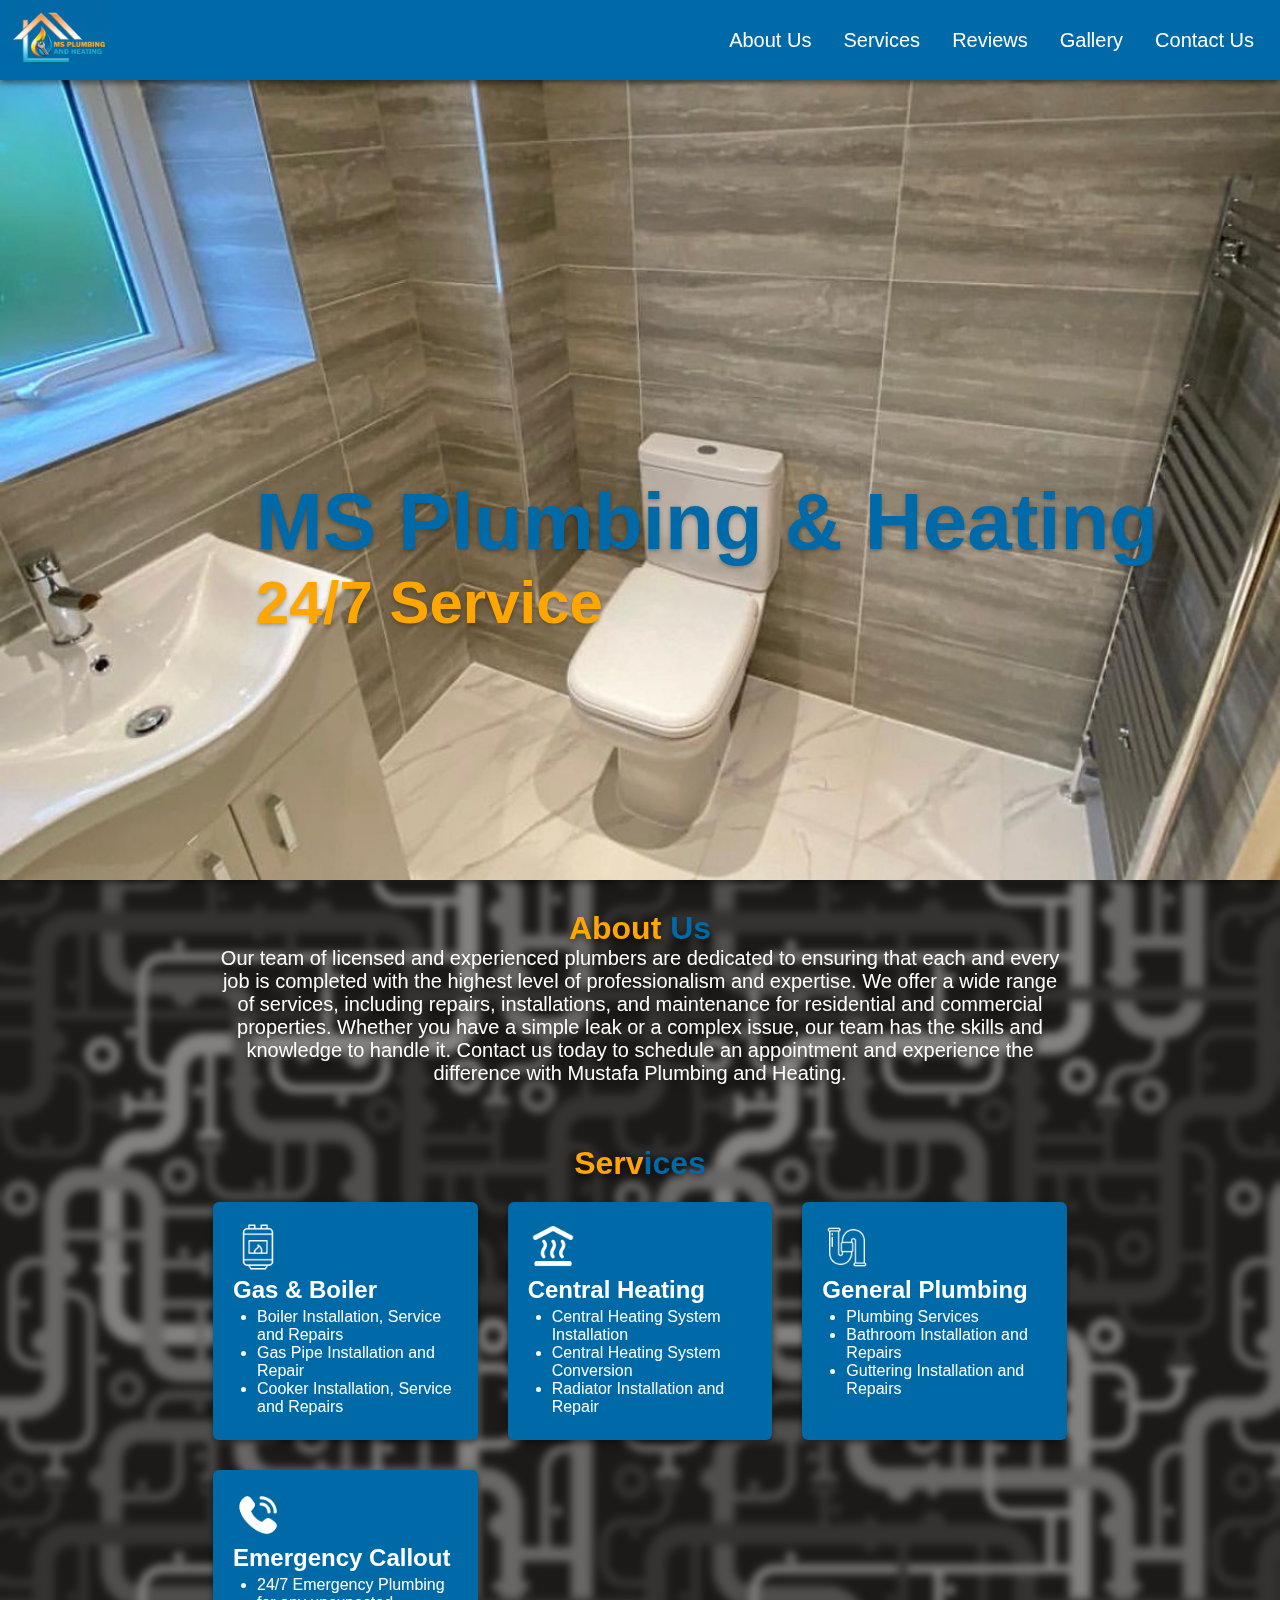
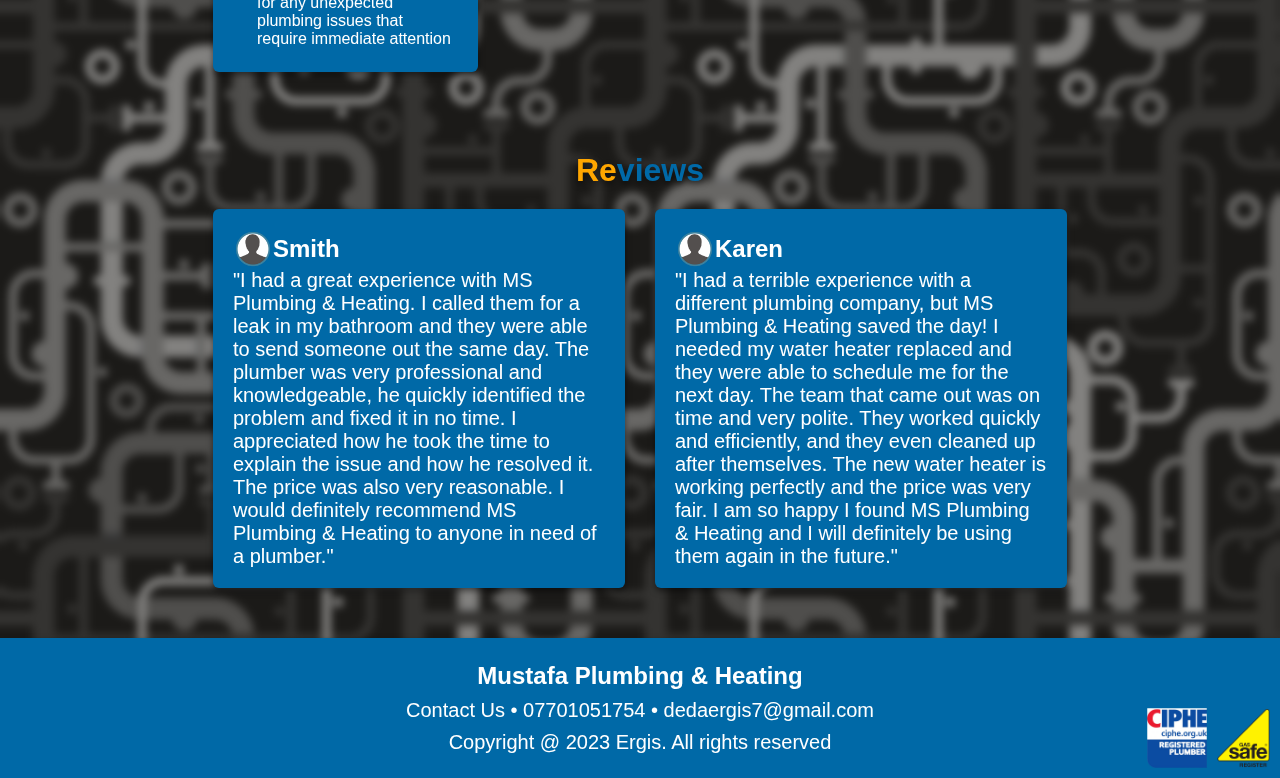
<file: Homepage/index.html>
<!DOCTYPE html>
<html>

<head>
    <title>Mustafa Plumbing & Heating</title>
    <link rel="stylesheet" href="../Assets/style.css">
    <link rel="stylesheet" href="Homepage.css">
</head>

<body>
    <!-- In "./Assets/style.css" -->
    <!-- Nav bar "display" is set to "flex" to display content in a horizontal line -->
    <!-- The "justify-content" property is set to "space-between" to push the logo to the left and buttons to the right -->
    <nav>
        <a href="#"><img src="../Assets/Logo.png" height="100px" alt="Logo"></a>
        <!-- Navigation Buttons -->
        <div class="nav-button-container">
            <a class="nav-button" href="#about-us">About Us</a>
            <a class="nav-button" href="#services">Services</a>
            <a class="nav-button" href="#reviews">Reviews</a>
            <a class="nav-button" href="../Gallery/Gallery.html">Gallery</a>
            <a class="nav-button" href="../Contact Us/ContactUs.html">Contact Us</a>
        </div>
    </nav>
    <!-- Main Content -->
    <section class="main-content">

        <!-- Landing section. What the user will first see upon loading the website -->
        <div class="landing">
            <div class="landing-text">
                <h1 class="blue-text">MS Plumbing & Heating</h1>
                <h2 class="orange-text">24/7 Service</h2>
            </div>
        </div>

        <div class="content-div" id="about-us">
            <h1><span class="orange-text">About</span> <span class="blue-text">Us</span></h1>
            <p style="text-align: center; width: 70%;">
                Our team of licensed and experienced plumbers are dedicated to ensuring that each and every job is
                completed with the highest level of professionalism and expertise.
                We offer a wide range of services, including repairs, installations, and maintenance for residential and
                commercial properties. Whether you have a simple leak or a complex issue, our team has the skills and
                knowledge to handle it.
                Contact us today to schedule an appointment and experience the difference with Mustafa Plumbing and
                Heating.
            </p>
        </div>

        <div class="content-div" id="services">
            <h1><span class="orange-text">Serv</span><span class="blue-text">ices</span></h1>
            <div class="card-viewer">
                <div class="card">
                    <img class="service-icon" src="../Assets/Boiler Icon.png" alt="Gas & Boiler">
                    <h2>Gas & Boiler</h2>
                    <ul>
                        <li>Boiler Installation, Service and Repairs</li>
                        <li>Gas Pipe Installation and Repair</li>
                        <li>Cooker Installation, Service and Repairs</li>
                    </ul>
                </div>

                <div class="card">
                    <img class="service-icon" src="../Assets/Heating Icon.png" alt="Central Heating">
                    <h2>Central Heating</h2>
                    <ul>
                        <li>Central Heating System Installation</li>
                        <li>Central Heating System Conversion</li>
                        <li>Radiator Installation and Repair</li>
                    </ul>
                </div>

                <div class="card">
                    <img class="service-icon" src="../Assets/Plumbing Icon.png" alt="General Plumbing">
                    <h2>General Plumbing</h2>
                    <ul>
                        <li>Plumbing Services</li>
                        <li>Bathroom Installation and Repairs</li>
                        <li>Guttering Installation and Repairs</li>
                    </ul>
                </div>

                <div class="card">
                    <img class="service-icon" src="../Assets/Phone Icon.png" alt="Emergency Callout">
                    <h2>Emergency Callout</h2>
                    <ul>
                        <li>24/7 Emergency Plumbing for any unexpected plumbing issues that require immediate attention
                        </li>
                    </ul>
                </div>
            </div>
        </div>

        <div class="content-div" id="reviews">
            <!-- Review can be dynamic using PHP if a database backend is ever implemented. For now they are hard coded -->
            <h1><span class="orange-text">Re</span><span class="blue-text">views</span></h1>
            <div class="card-viewer">
                <div class="card">
                    <div class="user-bar">
                        <img src="../Assets/Default User Icon.png" height="100%" alt="User Image">
                        <h2>Smith</h2>
                    </div>
                    <p>"I had a great experience with MS Plumbing & Heating. I called them for a leak in my bathroom and
                        they were able to send someone out the same day. The plumber was very professional and
                        knowledgeable, he quickly identified the problem and fixed it in no time. I appreciated how he
                        took
                        the time to explain the issue and how he resolved it. The price was also very reasonable. I
                        would
                        definitely recommend MS Plumbing & Heating to anyone in need of a plumber."</p>
                </div>

                <div class="card">
                    <div class="user-bar">
                        <img src="../Assets/Default User Icon.png" height="100%" alt="User Image">
                        <h2>Karen</h2>
                    </div>
                    <p>"I had a terrible experience with a different plumbing company, but MS Plumbing & Heating saved
                        the
                        day! I needed my water heater replaced and they were able to schedule me for the next day. The
                        team
                        that came out was on time and very polite. They worked quickly and efficiently, and they even
                        cleaned up after themselves. The new water heater is working perfectly and the price was very
                        fair.
                        I am so happy I found MS Plumbing & Heating and I will definitely be using them again in the
                        future."</p>
                </div>
            </div>
        </div>
    </section>

    <!-- Extra Content in the Footer -->
    <footer>
        <h2>Mustafa Plumbing & Heating</h2>
        <p>Contact Us • 07701051754 • dedaergis7@gmail.com</p>
        <p>Copyright @ 2023 Ergis. All rights reserved</p>
        <div class="registers">
            <img src="../Assets/Ciphe Register.png" alt="Ciphe Register">
            <img src="../Assets/Gas Safe Register.png" alt="Gas Safe Register">
        </div>
    </footer>
</body>

</html>
</file>
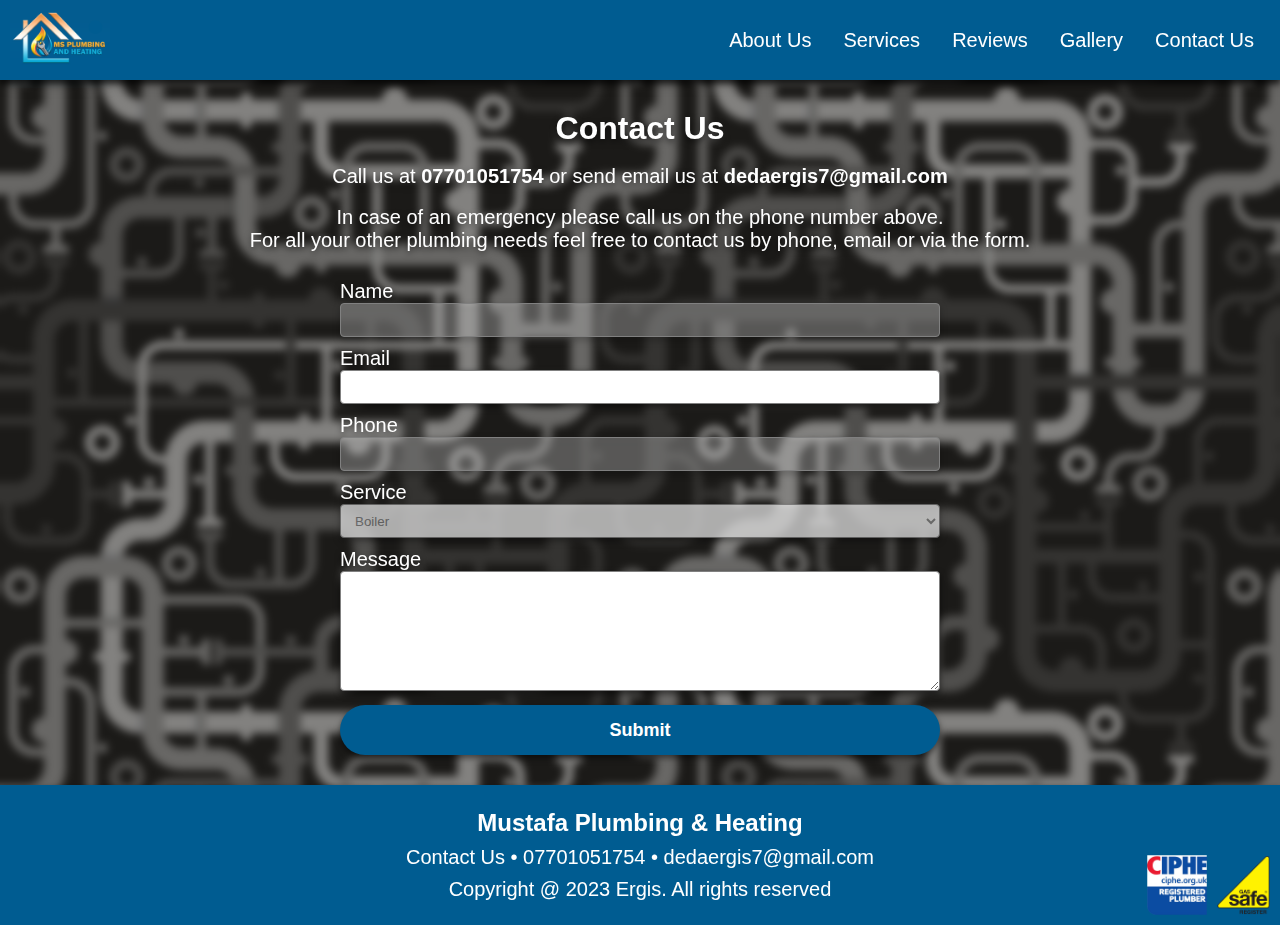
<file: Contact Us/ContactUs.html>
<!DOCTYPE html>
<html>

<head>
    <title>Contact Us</title>
    <link rel="stylesheet" href="../Assets/style.css">
    <link rel="stylesheet" href="ContactUs.css">
</head>

<body>
    <!-- Navigation -->
    <nav>
        <a href="../Homepage/index.html"><img src="../Assets/Logo.png" height="100px" alt="Logo"></a>
        <!-- Navigation Buttons -->
        <div class="nav-button-container">
            <a class="nav-button" href="../Homepage/index.html#about-us">About Us</a>
            <a class="nav-button" href="../Homepage/index.html#services">Services</a>
            <a class="nav-button" href="../Homepage/index.html#reviews">Reviews</a>
            <a class="nav-button" href="../Gallery/Gallery.html">Gallery</a>
            <a class="nav-button" href="#">Contact Us</a>
        </div>
    </nav>

    <!-- Gallery -->
    <section class="main-content">
        <div class="content-div">
            <h1>Contact Us</h1>
            <br>
            <p>Call us at <b>07701051754</b> or send email us at <b>dedaergis7@gmail.com</b></p>
            <br>
            <p style="text-align: center;">
                In case of an emergency please call us on the phone number above.
                <br>
                For all your other plumbing needs feel free to contact us by phone, email or via the form.
            </p>
            <br>
            <!-- Emails will be sent to the email associated with this formspree account -->
            <form action="https://formspree.io/f/mgebkvvo" method="post">
                <div class="field">
                    <p>Name</p>
                    <input type="text" disabled>
                </div>

                <div class="field">
                    <p>Email</p>
                    <input type="email" name="email">
                </div>

                <div class="field">
                    <p>Phone</p>
                    <input type="number" disabled>
                </div>

                <div class="field">
                    <p>Service</p>
                    <select disabled>
                        <option value="boiler">Boiler</option>
                        <option value="heating">Heating</option>
                        <option value="general-plumbing">General Plumbing</option>
                    </select>
                </div>

                <div class="field">
                    <p>Message</p>
                    <textarea name="message"></textarea>
                </div>

                <button type="submit">Submit</button>
            </form>
        </div>
    </section>

    <!-- Extra Content in the Footer -->
    <footer>
        <h2>Mustafa Plumbing & Heating</h2>
        <p>Contact Us • 07701051754 • dedaergis7@gmail.com</p>
        <p>Copyright @ 2023 Ergis. All rights reserved</p>
        <div class="registers">
            <img src="../Assets/Ciphe Register.png" alt="Ciphe Register">
            <img src="../Assets/Gas Safe Register.png" alt="Gas Safe Register">
        </div>
    </footer>
</body>

</html>
</file>
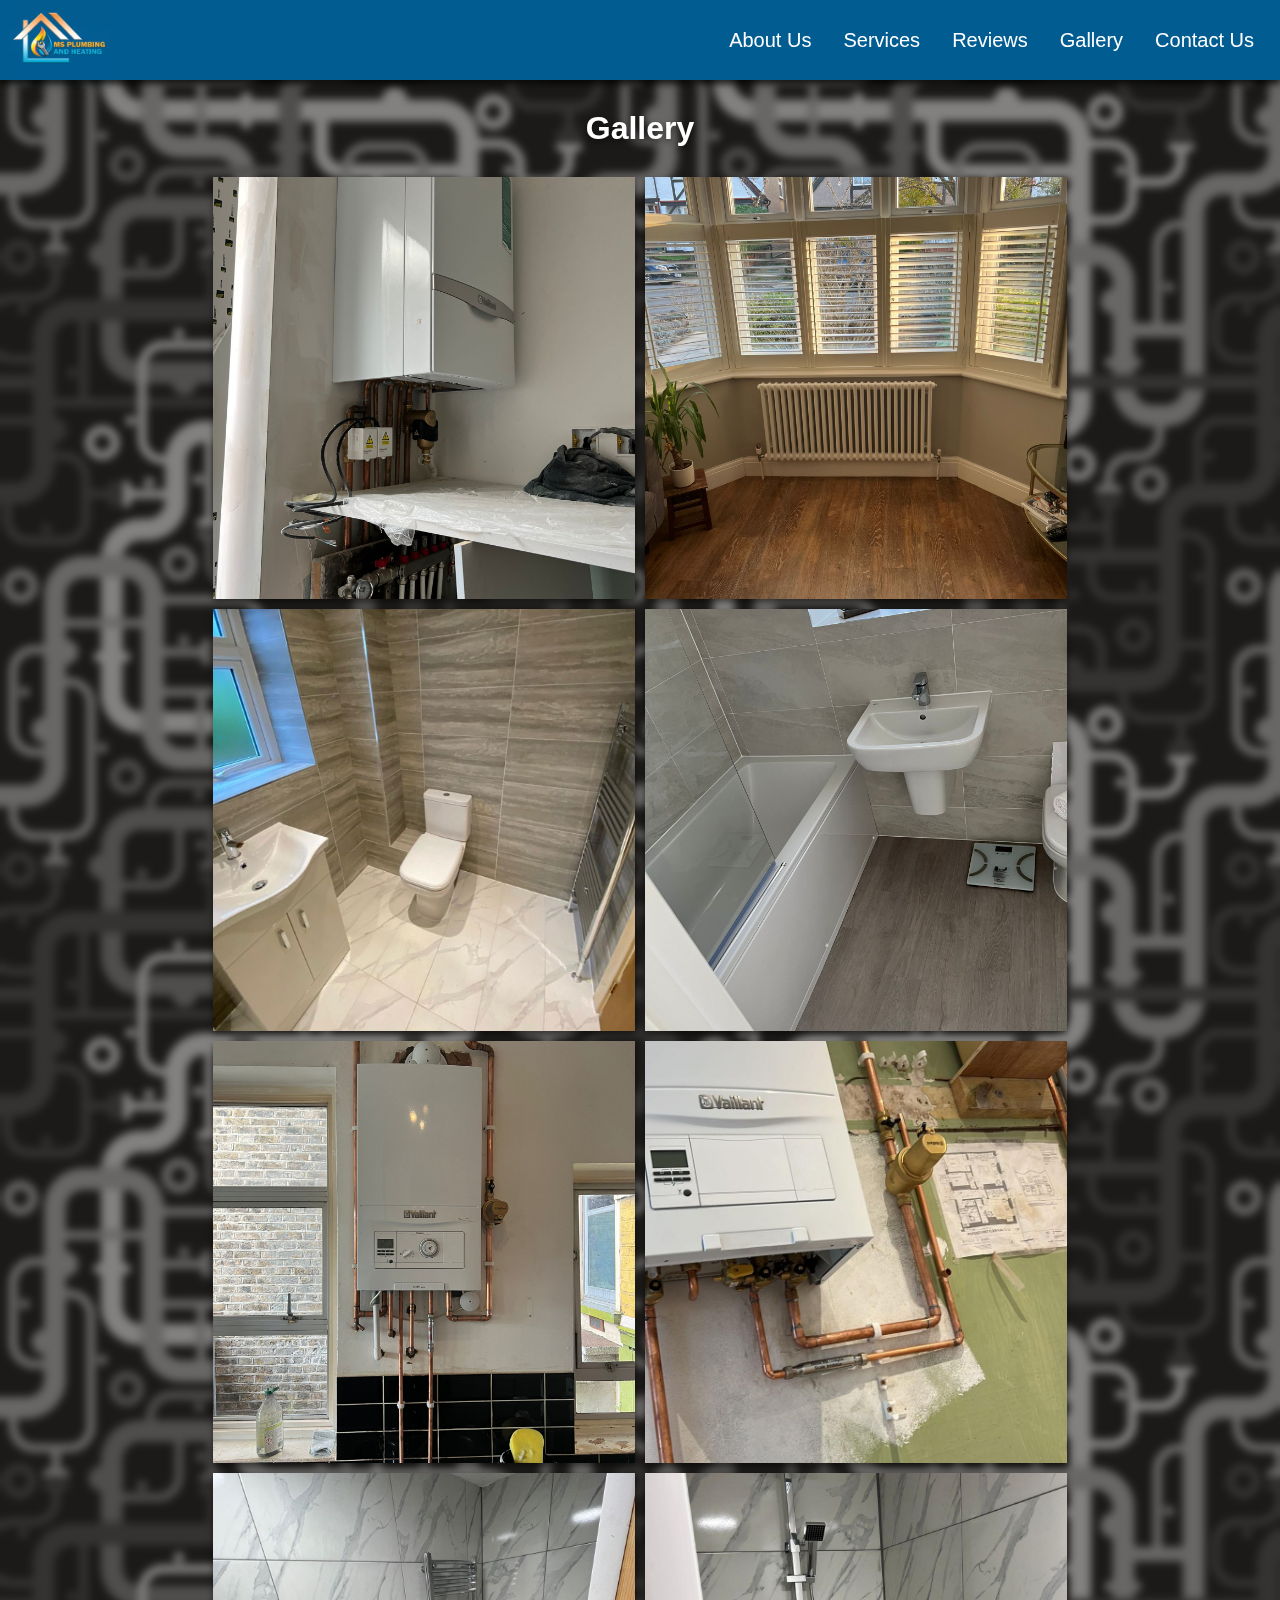
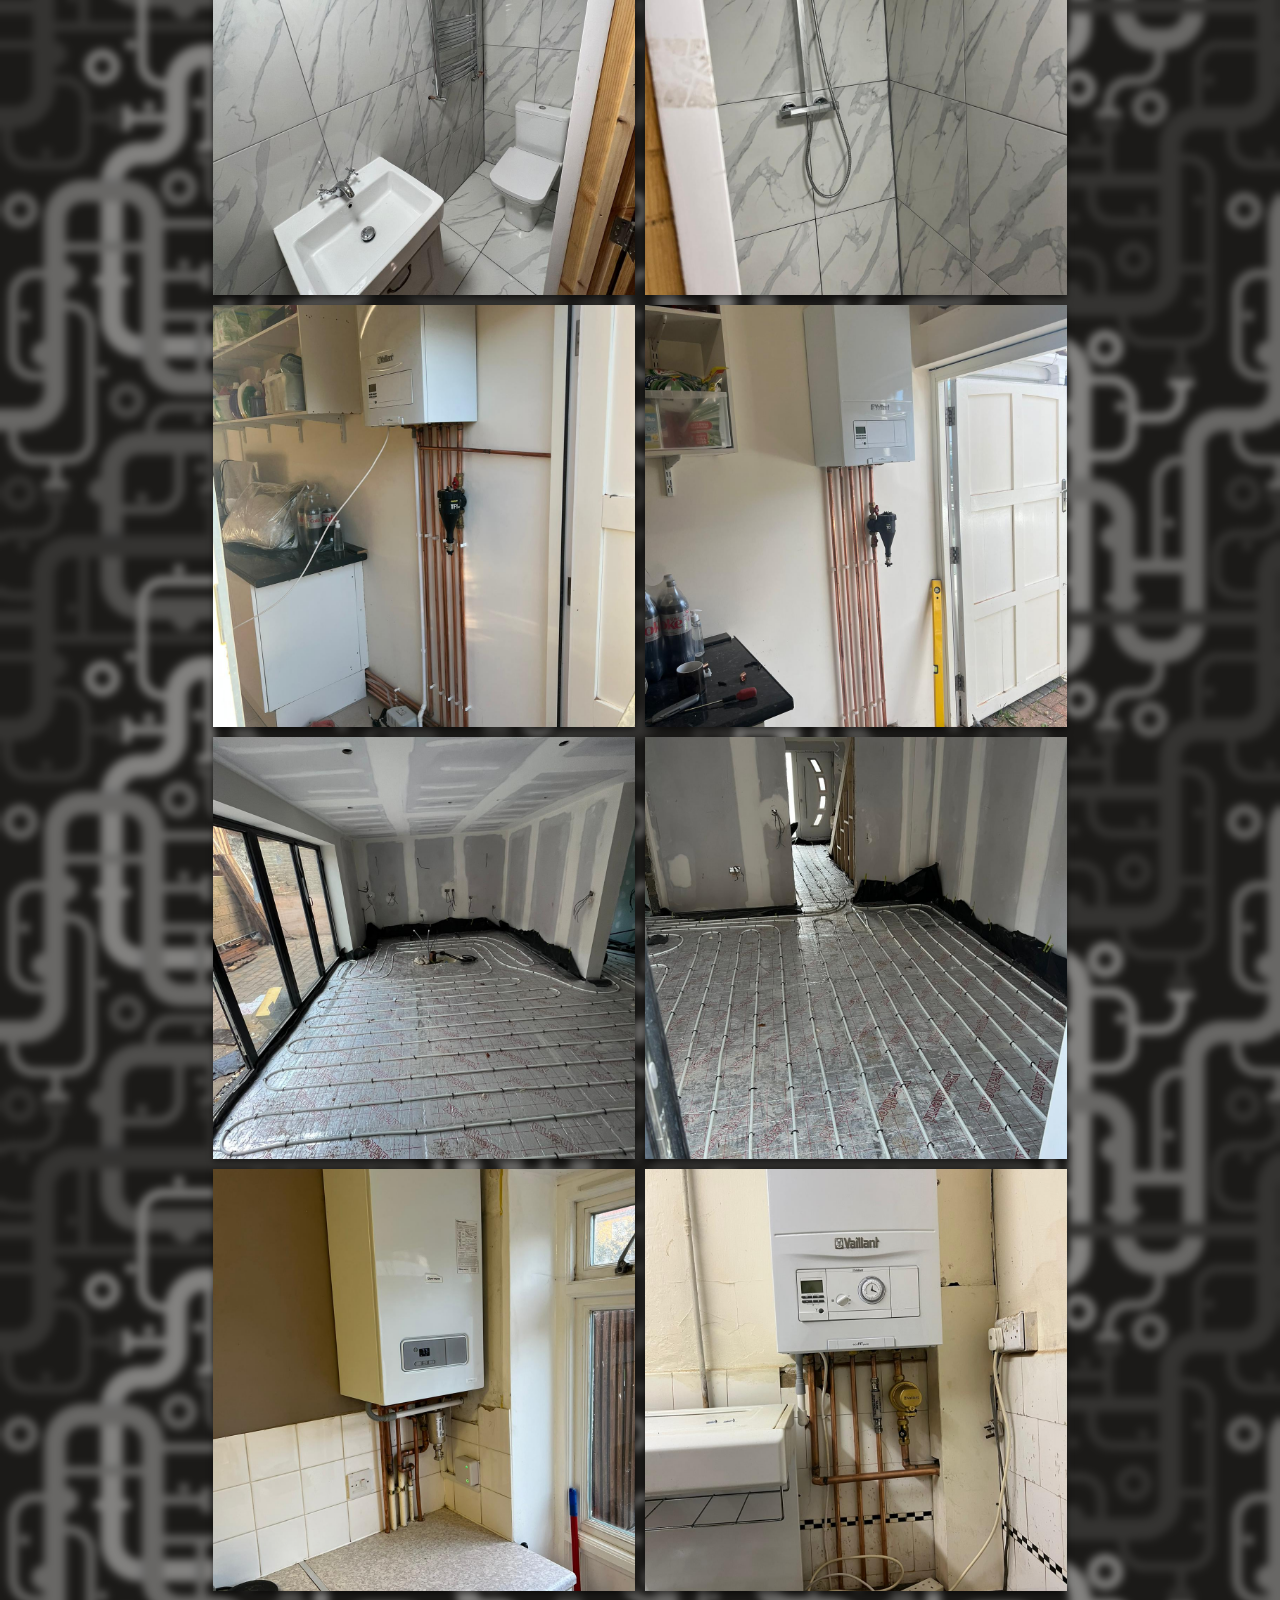
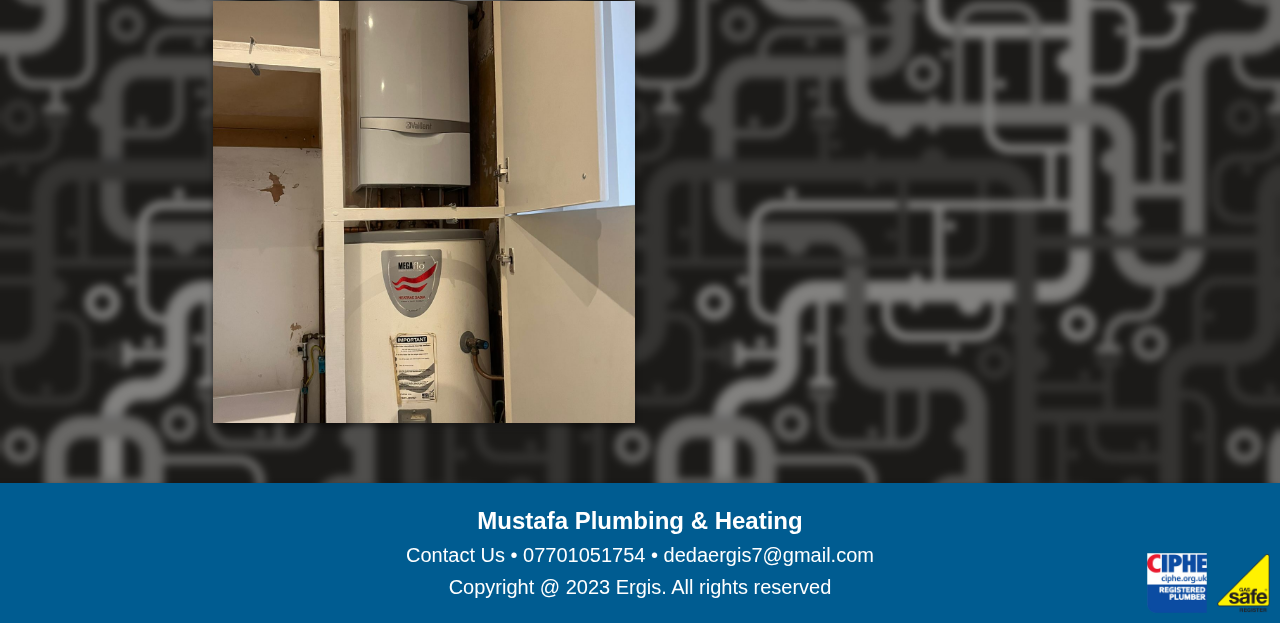
<file: Gallery/Gallery.html>
<!DOCTYPE html>
<html>

<head>
    <title>Gallery</title>
    <link rel="stylesheet" href="../Assets/style.css">
    <link rel="stylesheet" href="Gallery.css">
</head>

<body onload="LoadGalleryImages()">
    <!-- Navigation -->
    <nav>
        <a href="../Homepage/index.html"><img src="../Assets/Logo.png" height="100px" alt="Logo"></a>
        <!-- Navigation Buttons -->
        <div class="nav-button-container">
            <a class="nav-button" href="../Homepage/index.html#about-us">About Us</a>
            <a class="nav-button" href="../Homepage/index.html#services">Services</a>
            <a class="nav-button" href="../Homepage/index.html#reviews">Reviews</a>
            <a class="nav-button" href="#">Gallery</a>
            <a class="nav-button" href="../Contact Us/ContactUs.html">Contact Us</a>
        </div>
    </nav>

    <!-- Gallery -->
    <section class="main-content">
        <div class="content-div">
            <h1>Gallery</h1>
            <div class="tile-viewer" id="gallery">
                <img src="../Assets/Gallery Images/Photo_1.jpeg" alt="Gallery Image">
                <img src="../Assets/Gallery Images/Photo_2.jpeg" alt="Gallery Image">
                <img src="../Assets/Gallery Images/Photo_3.jpeg" alt="Gallery Image">
                <img src="../Assets/Gallery Images/Photo_4.jpeg" alt="Gallery Image">
                <img src="../Assets/Gallery Images/Photo_5.jpeg" alt="Gallery Image">
                <img src="../Assets/Gallery Images/Photo_6.jpeg" alt="Gallery Image">
                <img src="../Assets/Gallery Images/Photo_7.jpeg" alt="Gallery Image">
                <img src="../Assets/Gallery Images/Photo_8.jpeg" alt="Gallery Image">
                <img src="../Assets/Gallery Images/Photo_9.jpeg" alt="Gallery Image">
                <img src="../Assets/Gallery Images/Photo_10.jpeg" alt="Gallery Image">
                <img src="../Assets/Gallery Images/Photo_11.jpeg" alt="Gallery Image">
                <img src="../Assets/Gallery Images/Photo_12.jpeg" alt="Gallery Image">
                <img src="../Assets/Gallery Images/Photo_13.jpeg" alt="Gallery Image">
                <img src="../Assets/Gallery Images/Photo_14.jpeg" alt="Gallery Image">
                <img src="../Assets/Gallery Images/Photo_15.jpeg" alt="Gallery Image">
            </div>
        </div>
    </section>

    <!-- Extra Content in the Footer -->
    <footer>
        <h2>Mustafa Plumbing & Heating</h2>
        <p>Contact Us • 07701051754 • dedaergis7@gmail.com</p>
        <p>Copyright @ 2023 Ergis. All rights reserved</p>
        <div class="registers">
            <img src="../Assets/Ciphe Register.png" alt="Ciphe Register">
            <img src="../Assets/Gas Safe Register.png" alt="Gas Safe Register">
        </div>
    </footer>
</body>
<script src="script.js"></script>
</html>
</file>
<file: Assets/style.css>
:root {
    --blue: rgb(0, 92, 145);
    --orange: rgb(255, 166, 0);
}

html {
    scroll-behavior: smooth;
}

body {
    margin: 0;
    font-family: 'Segoe UI', Tahoma, Geneva, Verdana, sans-serif;
    background-image: url("../Assets/Seamless\ Pipes.jpg");
    backdrop-filter: blur(4px);
    filter: drop-shadow(0 3px 3px rgba(0, 0, 0, 0.5));
    color: white;
}

nav {
    height: 80px;
    padding: 0px 10px;
    position: sticky;
    top: 0;
    display: flex;
    align-items: center;
    justify-content: space-between;
    background-color: var(--blue);
    filter: drop-shadow(0 3px 3px rgba(0, 0, 0, 0.5));
}

footer {
    height: 100px;
    padding: 20px 0px;
    display: flex;
    flex-direction: column;
    justify-content: space-around;
    background-color: var(--blue);
    color: white;
    text-align: center;
}

h1, h2, h3, p {
    margin: 0;
}

p {
    font-size: 20px;
    color: white;
}

button {
    width: 100%;
    height: 50px;
    border-radius: 25px;
    border: 0px;
    background-color: var(--blue);
    color: white;
    font-weight: bold;
    font-size: 18px;
}

button:hover {
    cursor: pointer;
    filter: hue-rotate(10deg);
}

.nav-button-container {
    display: flex;
    align-items: center;
}

.nav-button {
    padding: 6px 16px;
    color: white;
    font-size: 20px;
    text-decoration: none;
}

.nav-button:hover {
    background-color: rgba(0, 0, 0, 0.3);
    border-bottom: solid 2px var(--orange);
}

.main-content {
    top: 80px;
}

.content-div > h1 {
    font-size: 32px;
}

.content-div { 
    padding: 30px;
    display: flex;
    flex-direction: column;
    justify-content: center;
    align-items: center;
    overflow: hidden;
}

.orange-text {
    color: var(--orange);
}

.blue-text {
    color: var(--blue);
}

.registers {
    height: 60px;
    display: flex;
    position: absolute;
    right: 10px;
    bottom: 10px;
    gap: 10px;
}

@media screen and (max-width: 600px) {
    nav {
        height: auto;
        position: relative;
        display: block;
        padding: 0px 10px;
        background-color: var(--blue);
        filter: drop-shadow(0 3px 3px rgba(0, 0, 0, 0.5));
    }

    .nav-button-container {
        flex-direction: column;
    }
}
</file>
<file: Homepage/Homepage.css>
:root {
    --blue: rgb(0, 105, 167);
    --orange: rgb(255, 166, 0);
}

ul {
    margin: 4px;
    padding-left: 20px;
}

.landing {
    height: 800px;
    background-image: url("../Assets/Bathroom.jpeg");
    background-size: cover;
    background-position: 50% 40%;
}

.landing-text {
    position: absolute;
    top: 20%;
    left: 20%;
    font-size: 250%;
    color: white;
    filter: drop-shadow(0 2px 2px rgba(0, 0, 0, 0.3));
}

.card-viewer {
    margin: 20px 0px;
    width: 70%;
    display: grid;
    grid-template-columns: repeat(auto-fit, minmax(200px, 1fr));
    gap: 30px;
}

.card {
    padding: 20px;
    border-radius: 6px;
    /* background: linear-gradient(180deg, rgb(36, 124, 255) 0%, rgb(243, 218, 108) 70%, rgba(255,171,0,1) 100%); */
    background-color: var(--blue);
    color: white;
}

.user-bar {
    display: flex;
    align-items: center;
    height: 40px;
}

.service-icon {
    position: relative;
    height: 50px;
    filter: invert();
}
</file>
<file: Contact Us/ContactUs.css>
form {
    width: 600px;
}

input[type="text"], input[type="email"], input[type="number"], select, option, textarea {
    height: 34px;
    width: 100%;
    border: rgb(128, 128, 128) 1px solid;
    border-radius: 4px;
    box-sizing: border-box;
    -moz-box-sizing: border-box;
    -webkit-box-sizing: border-box;
}

input[type="text"], input[type="email"], input[type="number"], select, option {
    padding: 0px 10px;
}

textarea {
    height: 120px;
    padding: 10px;
    resize: vertical;
}

.field {
    width: 100%;
    margin: 10px 0px;
}
</file>
<file: Gallery/Gallery.css>
.tile-viewer {
    margin: 30px;
    width: 70%;
    display: grid;
    grid-template-columns: repeat(auto-fit, minmax(400px, 1fr));
    gap: 10px;
    
}

.tile-viewer > img {
    width: 100%;
    aspect-ratio: 1;
    object-fit: cover;
}
</file>
